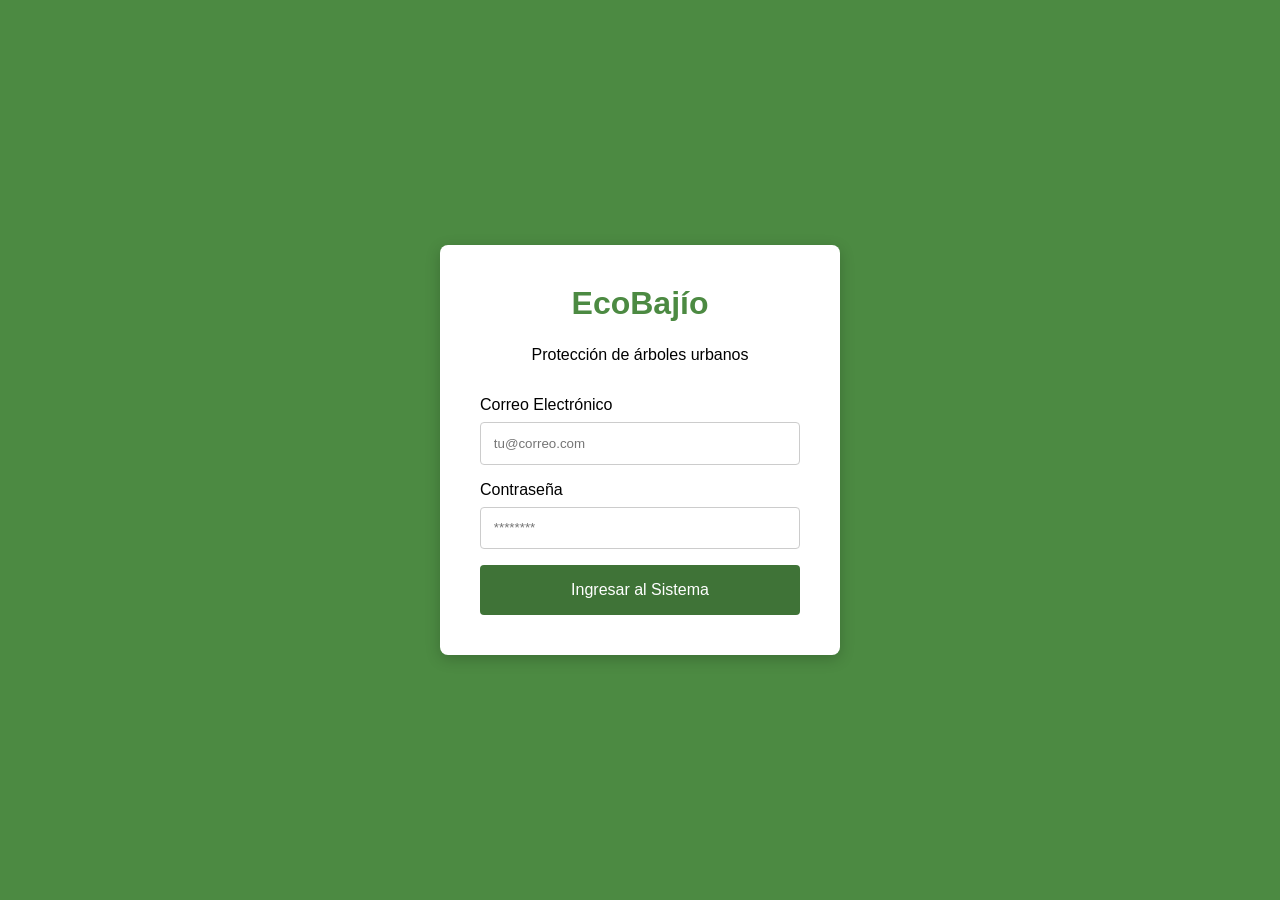
<file: html/index.html>
<!DOCTYPE html>
<html lang="es">
<head>
  <meta charset="UTF-8">
  <meta name="viewport" content="width=device-width, initial-scale=1.0">
  <title>EcoBajío - Iniciar Sesión</title>
  <link rel="stylesheet" href="../CSS/estilo.css">
  <style>
    /* Estilos específicos para centrar el login */
    .login-container {
      display: flex;
      justify-content: center;
      align-items: center;
      height: 100vh;
      background-color: var(--primary);
    }
    .login-box {
      background: var(--white);
      padding: 2.5rem;
      border-radius: 8px;
      box-shadow: 0 4px 15px rgba(0,0,0,0.2);
      width: 100%;
      max-width: 400px;
      text-align: center;
    }
    .login-box h1 {
      color: var(--primary);
      margin-bottom: 1.5rem;
    }
    .form-group {
      margin-bottom: 1rem;
      text-align: left;
    }
    .form-group label {
      display: block;
      margin-bottom: 0.5rem;
      font-weight: 500;
    }
    .form-group input {
      width: 100%;
      padding: 0.8rem;
      border: 1px solid #ccc;
      border-radius: 4px;
    }
    .btn-login {
      width: 100%;
      background-color: var(--secondary);
      color: var(--white);
      border: none;
      padding: 1rem;
      border-radius: 4px;
      font-size: 1rem;
      cursor: pointer;
      margin-top: 1rem;
      text-decoration: none;
      display: block;
    }
  </style>
</head>
<body>

  <div class="login-container">
    <div class="login-box">
      <h1>EcoBajío</h1>
      <p style="margin-bottom: 2rem;">Protección de árboles urbanos</p>
      
      <form action="dashboard.html" method="GET">
        <div class="form-group">
          <label for="email">Correo Electrónico</label>
          <input type="email" id="email" name="email" required placeholder="tu@correo.com">
        </div>
        <div class="form-group">
          <label for="password">Contraseña</label>
          <input type="password" id="password" name="password" required placeholder="********">
        </div>
        <!-- En una app real usaríamos un button type="submit", aquí simulamos la navegación con un href -->
        <a href="dashboard.html" class="btn-login">Ingresar al Sistema</a>
      </form>
    </div>
  </div>

</body>
</html>
</file>
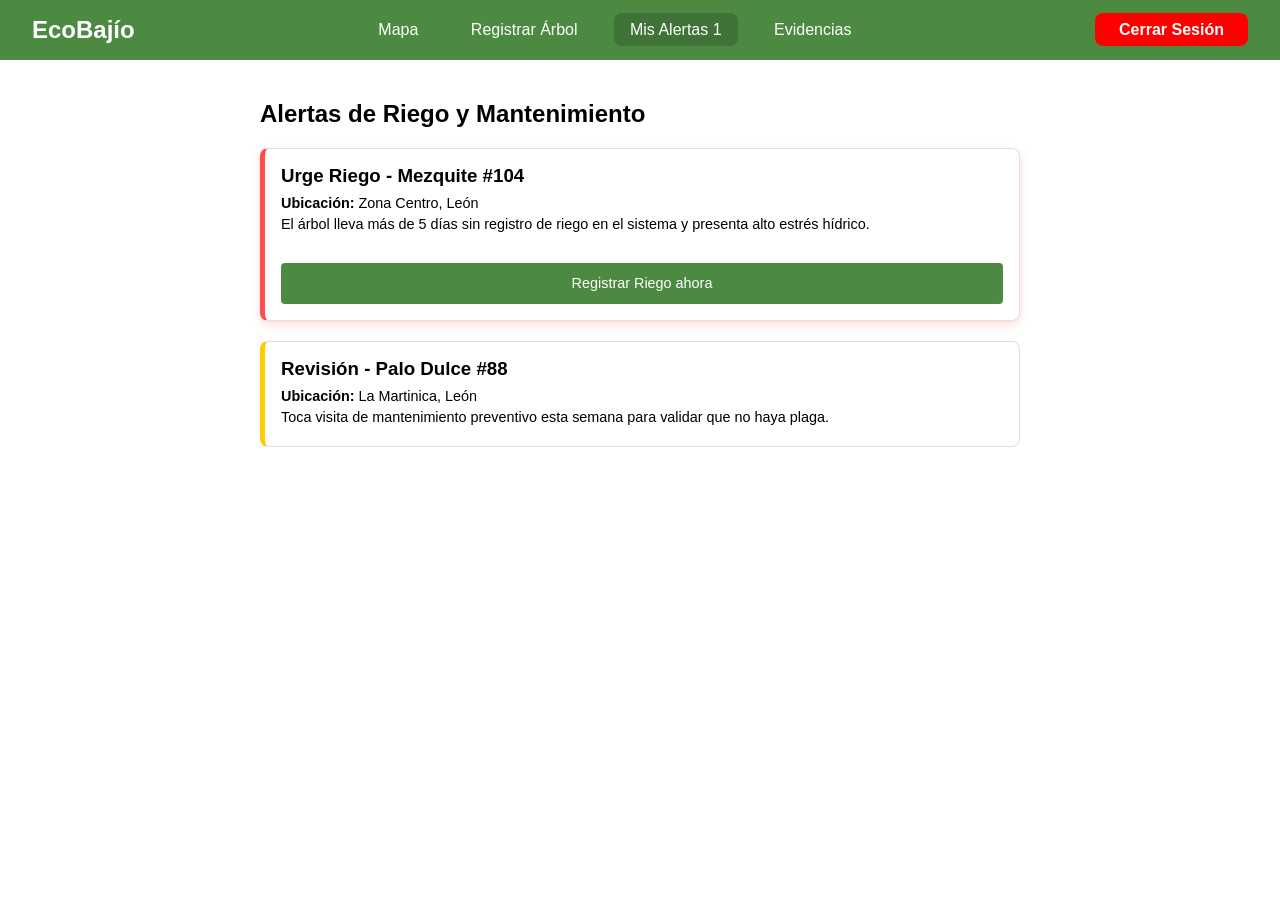
<file: html/alertas.html>
<!DOCTYPE html>
<html lang="es">
<head>
  <meta charset="UTF-8">
  <title>EcoBajío - Alertas</title>
  <link rel="stylesheet" href="../CSS/estilo.css">
</head>
<body class="app-layout">

  <div class="navbar">
    <div class="nav-brand">EcoBajío</div>
    <div class="nav-links">
      <a href="dashboard.html">Mapa</a>
      <a href="registrar-arbol.html">Registrar Árbol</a>
      <a href="alertas.html" class="active">Mis Alertas <span class="badge">1</span></a>
      <a href="evidencia.html">Evidencias</a>
    </div>
    <div class="user-menu">
      <a href="index.html" class="btn-logout">Cerrar Sesión</a>
    </div>
  </div>

  <div style="padding: 40px 20px; max-width: 800px; margin: 0 auto; width: 100%;">
    <h2 style="color: var(--accent-green); margin-bottom: 20px;">Alertas de Riego y Mantenimiento</h2>
    
    
    <div class="tree-card" style="border-left: 5px solid #ff4d4d; box-shadow: 0 4px 10px rgba(255, 77, 77, 0.2);">
      <h3> Urge Riego - Mezquite #104</h3>
      <p><strong>Ubicación:</strong> Zona Centro, León</p>
      <p>El árbol lleva más de 5 días sin registro de riego en el sistema y presenta alto estrés hídrico.</p>
      <br>
      <a href="evidencia.html" class="btn-primary" style="text-decoration:none;">Registrar Riego ahora</a>
    </div>

    
    <div class="tree-card" style="border-left: 5px solid #ffcc00; margin-top: 20px;">
      <h3> Revisión - Palo Dulce #88</h3>
      <p><strong>Ubicación:</strong> La Martinica, León</p>
      <p>Toca visita de mantenimiento preventivo esta semana para validar que no haya plaga.</p>
    </div>
  </div>

</body>
</html>
</file>
<file: CSS/estilo.css>
/* Variables de color de EcoBajío (Paleta actualizada) */
:root {
  --primary: #4C8A42;   /* Verde del menú lateral/superior */
  --secondary: #3F7337; /* Verde más oscuro para botones activos/hover */
  --danger: #FF0000;    /* Rojo brillante del botón Salir */
  --bg-main: #FFFFFF;   /* Fondo blanco del panel */
  --text-dark: #000000; /* Texto principal negro */
  --white: #FFFFFF;
  --border-light: #EAEAEA;
}

/* Reseteo básico */
* {
  box-sizing: border-box;
  margin: 0;
  padding: 0;
  font-family: 'Segoe UI', Tahoma, Geneva, Verdana, sans-serif;
}

body {
  background-color: var(--bg-main);
  color: var(--text-dark);
}

/* Navbar (Fondo verde) */
.navbar {
  background-color: var(--primary);
  color: var(--white);
  display: flex;
  justify-content: space-between;
  align-items: center;
  padding: 1rem 2rem;
}

.nav-brand {
  font-size: 1.5rem;
  font-weight: bold;
  color: var(--white);
}

.nav-links a {
  color: var(--white);
  text-decoration: none;
  margin: 0 0.5rem;
  padding: 0.5rem 1rem;
  font-weight: 500;
  border-radius: 8px; /* Bordes redondeados estilo burbuja */
}

/* Efecto de selección en el menú */
.nav-links a.active, .nav-links a:hover {
  background-color: var(--secondary);
}

/* Botón de Cerrar Sesión (Rojo) */
.btn-logout {
  background-color: var(--danger);
  color: var(--white);
  border: none;
  padding: 0.5rem 1.5rem;
  text-decoration: none;
  border-radius: 8px;
  font-weight: bold;
}

/* Layout del Dashboard */
.dashboard-main {
  display: grid;
  grid-template-columns: 350px 1fr;
  height: calc(100vh - 65px); /* Resta el tamaño del navbar */
}

/* Sidebar */
.sidebar {
  background-color: var(--white);
  padding: 2rem;
  overflow-y: auto;
  box-shadow: 2px 0 5px rgba(0,0,0,0.1);
}

.sidebar h2 {
  margin-bottom: 1.5rem;
  font-size: 1.2rem;
  color: var(--primary);
}

/* Tarjetas de Árboles */
.tree-card {
  border: 1px solid #e0e0e0;
  border-radius: 8px;
  padding: 1rem;
  margin-bottom: 1rem;
  background-color: var(--light);
}

.tree-card h3 {
  margin-bottom: 0.5rem;
  color: var(--dark);
}

.tree-card p {
  font-size: 0.9rem;
  margin-bottom: 0.3rem;
}

.status-warning { color: var(--warning); font-weight: bold; }
.status-ok { color: var(--success); font-weight: bold; }

/* Botones */
.btn-small, .btn-primary {
  display: inline-block;
  background-color: var(--primary);
  color: var(--white);
  text-decoration: none;
  padding: 0.5rem 1rem;
  border-radius: 4px;
  margin-top: 0.5rem;
  font-size: 0.9rem;
}

.btn-primary {
  width: 100%;
  text-align: center;
  padding: 0.8rem;
}

/* El Contenedor del Mapa (CRÍTICO) */
.map-container {
  width: 100%;
  height: 100%; /* Toma el resto de la pantalla */
}

#map {
  width: 100%;
  height: 100%; 
}

/* Responsividad para móviles */
@media (max-width: 768px) {
  .dashboard-main {
    grid-template-columns: 1fr;
  }
  .nav-links {
    display: none; /* En móvil requerirías un menú hamburguesa */
  }
}
</file>
